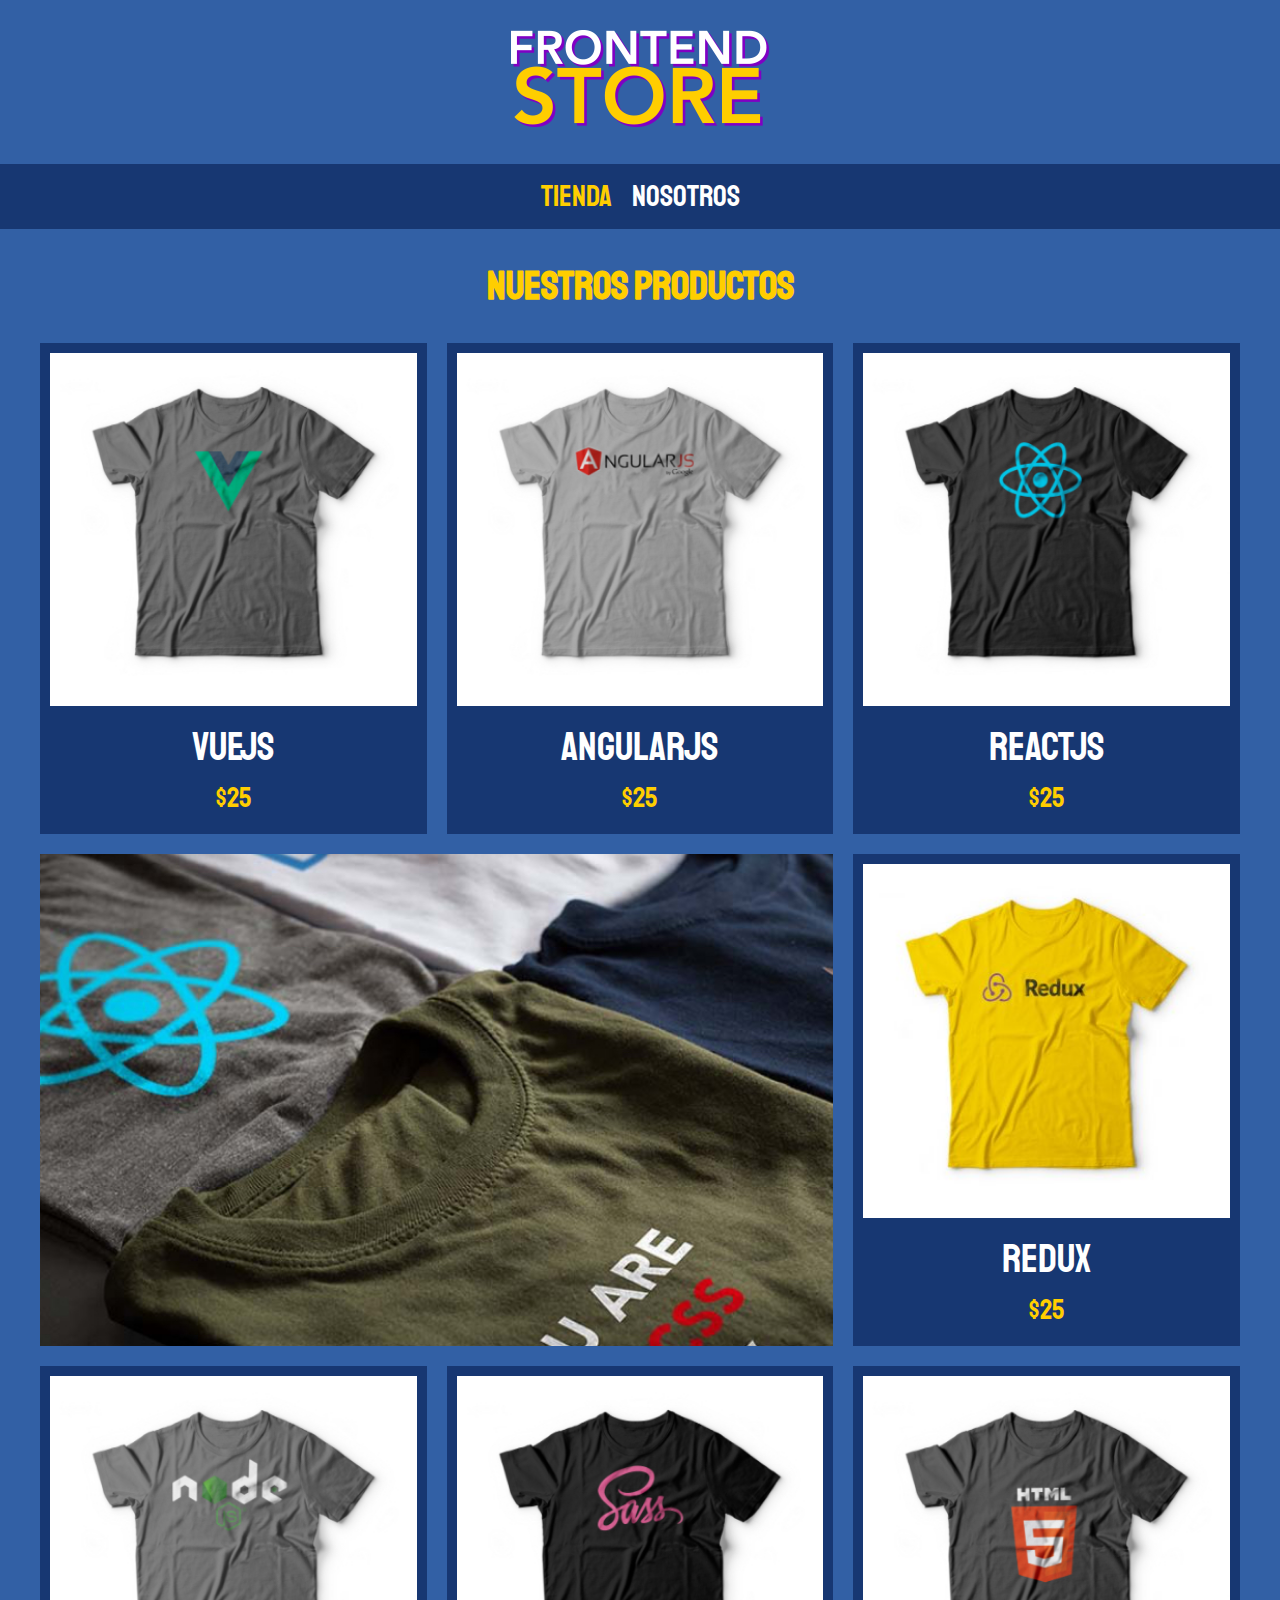
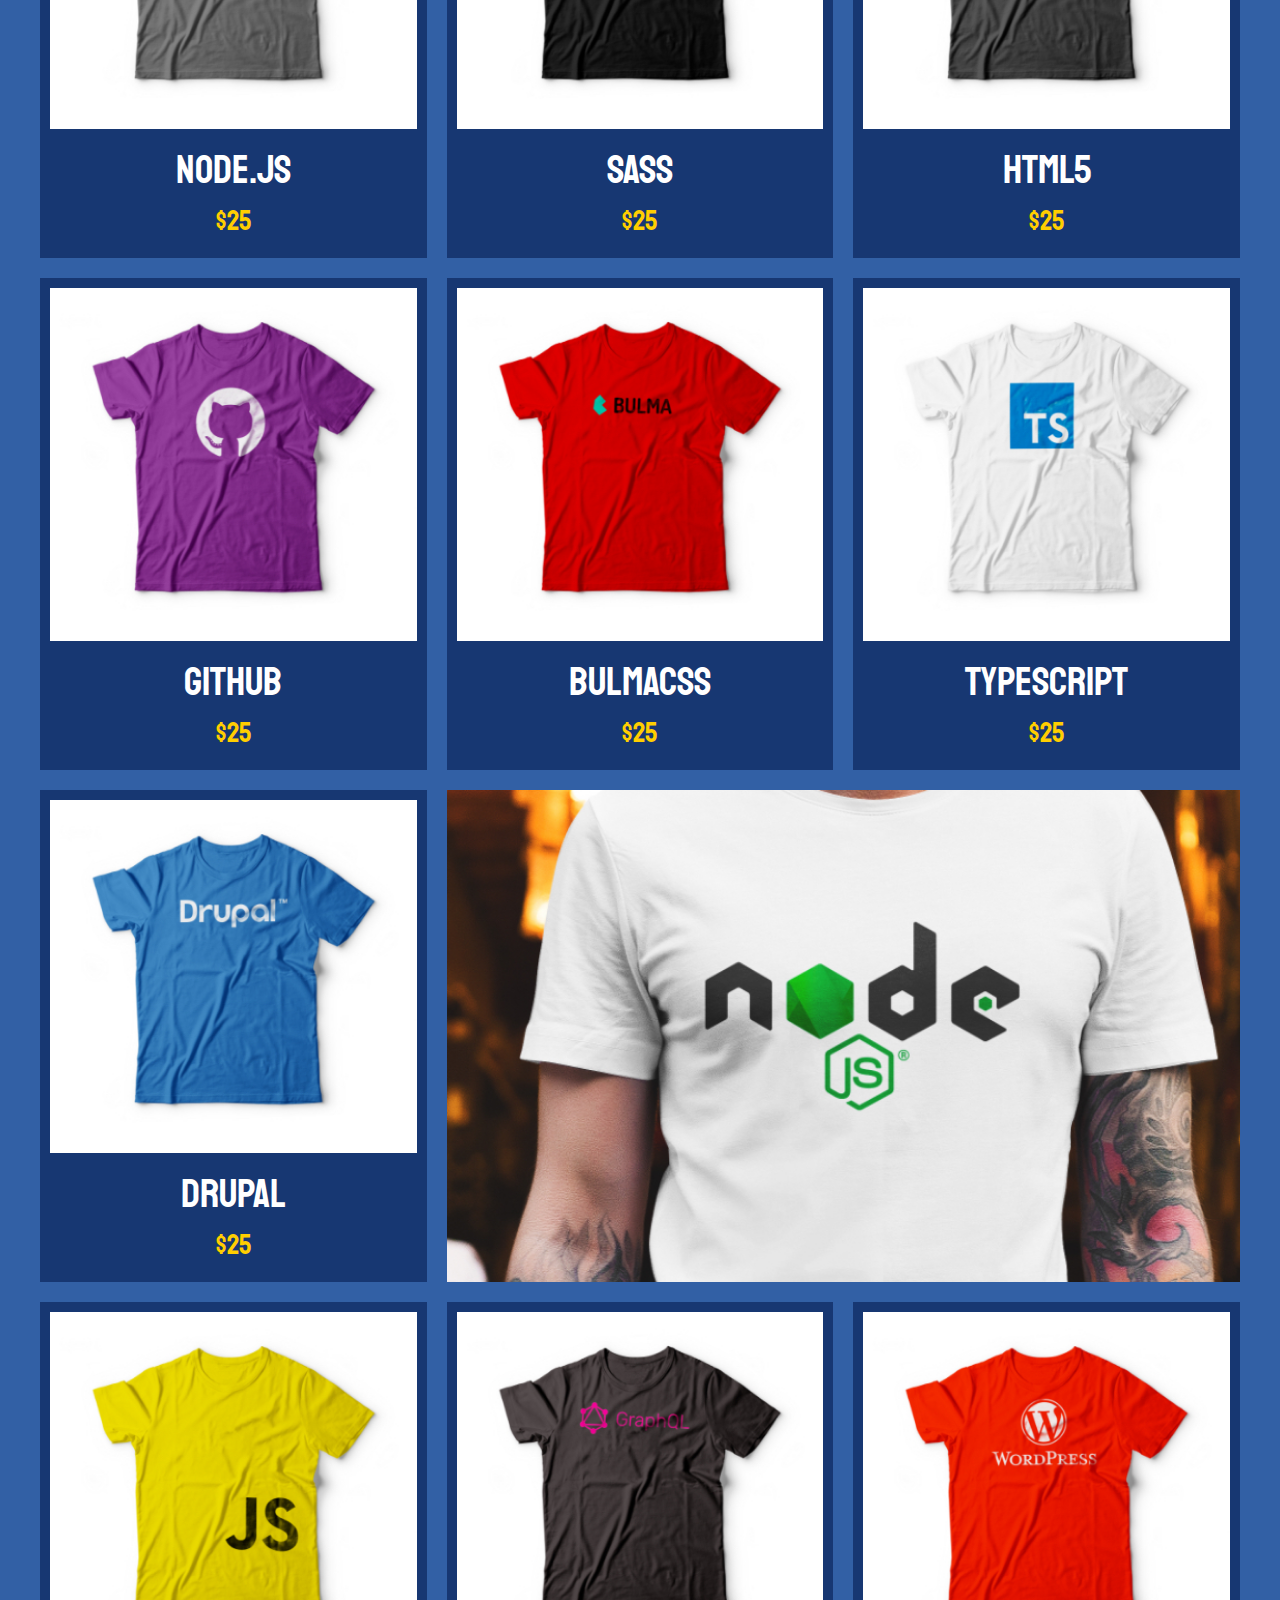
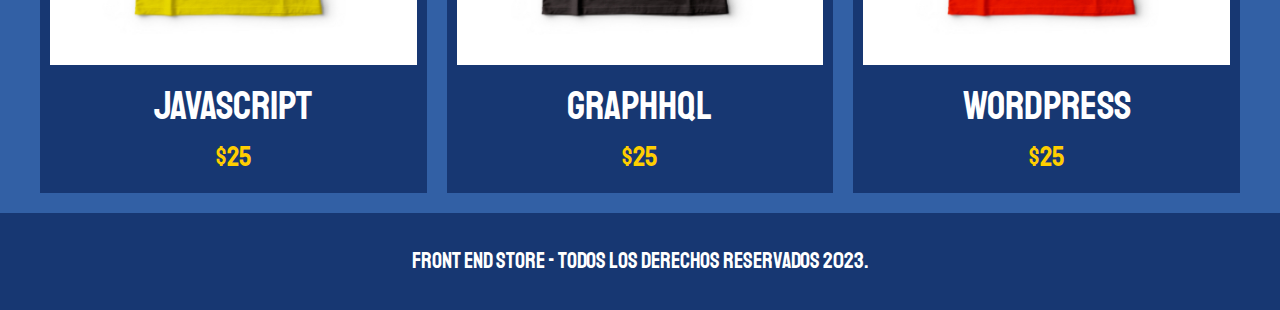
<file: index.html>
<!DOCTYPE html>
<html lang="en">

<head>
    <meta charset="UTF-8">
    <meta http-equiv="X-UA-Compatible" content="IE=edge">
    <meta name="viewport" content="width=device-width, initial-scale=1.0">
    <title>FrontEnd Store</title>

    <link rel="stylesheet" href="css/normalize.css">
    <link href="https://fonts.googleapis.com/css2?family=Staatliches&display=swap" rel="stylesheet">
    <link rel="stylesheet" href="css/style.css">

</head>

<body>

    <header class="header">

        <a href="index.html">
            <img class="header__logo" src="img/logo.png" alt="logotipo">
        </a>

    </header>

    <nav class="navegacion">
        <a class="navegacion__enlace navegacion__enlace--activo" href="index.html">Tienda</a>
        <a class="navegacion__enlace" href="nosotros.html">Nosotros</a>
    </nav>

    <main class="contenedor">

        <h1>Nuestros Productos</h1>

        <div class="grid">
            <div class="producto">
                <a href="producto.html">
                    <img class="producto__imagen" src="img/1.jpg" alt="imagen camisa">

                    <div class="producto__informacion">

                        <p class="producto__nombre">VueJS</p>
                        <p class="producto__precio">$25</p>

                    </div>
                </a>
            </div> <!--.producto-->

            <div class="producto">
                <a href="producto.html">
                    <img class="producto__imagen" src="img/2.jpg" alt="imagen camisa">

                    <div class="producto__informacion">

                        <p class="producto__nombre">AngularJS</p>
                        <p class="producto__precio">$25</p>

                    </div>
                </a>
            </div> <!--.producto-->

            <div class="producto">
                <a href="producto.html">
                    <img class="producto__imagen" src="img/3.jpg" alt="imagen camisa">

                    <div class="producto__informacion">

                        <p class="producto__nombre">ReactJS</p>
                        <p class="producto__precio">$25</p>

                    </div>
                </a>
            </div> <!--.producto-->

            <div class="producto">
                <a href="producto.html">
                    <img class="producto__imagen" src="img/4.jpg" alt="imagen camisa">

                    <div class="producto__informacion">

                        <p class="producto__nombre">Redux</p>
                        <p class="producto__precio">$25</p>

                    </div>
                </a>
            </div> <!--.producto-->

            <div class="producto">
                <a href="producto.html">
                    <img class="producto__imagen" src="img/5.jpg" alt="imagen camisa">

                    <div class="producto__informacion">

                        <p class="producto__nombre">Node.JS</p>
                        <p class="producto__precio">$25</p>

                    </div>
                </a>
            </div> <!--.producto-->

            <div class="producto">
                <a href="producto.html">
                    <img class="producto__imagen" src="img/6.jpg" alt="imagen camisa">

                    <div class="producto__informacion">

                        <p class="producto__nombre">SASS</p>
                        <p class="producto__precio">$25</p>

                    </div>
                </a>
            </div> <!--.producto-->

            <div class="producto">
                <a href="producto.html">
                    <img class="producto__imagen" src="img/7.jpg" alt="imagen camisa">

                    <div class="producto__informacion">

                        <p class="producto__nombre">HTML5</p>
                        <p class="producto__precio">$25</p>

                    </div>
                </a>
            </div> <!--.producto-->

            <div class="producto">
                <a href="producto.html">
                    <img class="producto__imagen" src="img/8.jpg" alt="imagen camisa">

                    <div class="producto__informacion">

                        <p class="producto__nombre">GitHub</p>
                        <p class="producto__precio">$25</p>

                    </div>
                </a>
            </div> <!--.producto-->

            <div class="producto">
                <a href="producto.html">
                    <img class="producto__imagen" src="img/9.jpg" alt="imagen camisa">

                    <div class="producto__informacion">

                        <p class="producto__nombre">BulmaCSS</p>
                        <p class="producto__precio">$25</p>

                    </div>
                </a>
            </div> <!--.producto-->

            <div class="producto">
                <a href="producto.html">
                    <img class="producto__imagen" src="img/10.jpg" alt="imagen camisa">

                    <div class="producto__informacion">

                        <p class="producto__nombre">TypeScript</p>
                        <p class="producto__precio">$25</p>

                    </div>
                </a>
            </div> <!--.producto-->

            <div class="producto">
                <a href="producto.html">
                    <img class="producto__imagen" src="img/11.jpg" alt="imagen camisa">

                    <div class="producto__informacion">

                        <p class="producto__nombre">Drupal</p>
                        <p class="producto__precio">$25</p>

                    </div>
                </a>
            </div> <!--.producto-->

            <div class="producto">
                <a href="producto.html">
                    <img class="producto__imagen" src="img/12.jpg" alt="imagen camisa">

                    <div class="producto__informacion">

                        <p class="producto__nombre">JavaScript</p>
                        <p class="producto__precio">$25</p>

                    </div>
                </a>
            </div> <!--.producto-->

            <div class="producto">
                <a href="producto.html">
                    <img class="producto__imagen" src="img/13.jpg" alt="imagen camisa">

                    <div class="producto__informacion">

                        <p class="producto__nombre">GraphHQL</p>
                        <p class="producto__precio">$25</p>

                    </div>
                </a>
            </div> <!--.producto-->

            <div class="producto">
                <a href="producto.html">
                    <img class="producto__imagen" src="img/14.jpg" alt="imagen camisa">

                    <div class="producto__informacion">

                        <p class="producto__nombre">WordPress</p>
                        <p class="producto__precio">$25</p>

                    </div>
                </a>
            </div> <!--.producto-->

            <div class="grafico grafico--camisas"></div>
            <div class="grafico grafico--node"></div>

        </div>


    </main>


</body>

<footer class="footer">

    <p class="footer__texto">Front End Store - Todos los derechos Reservados 2023.</p>

</footer>

</html>
</file>
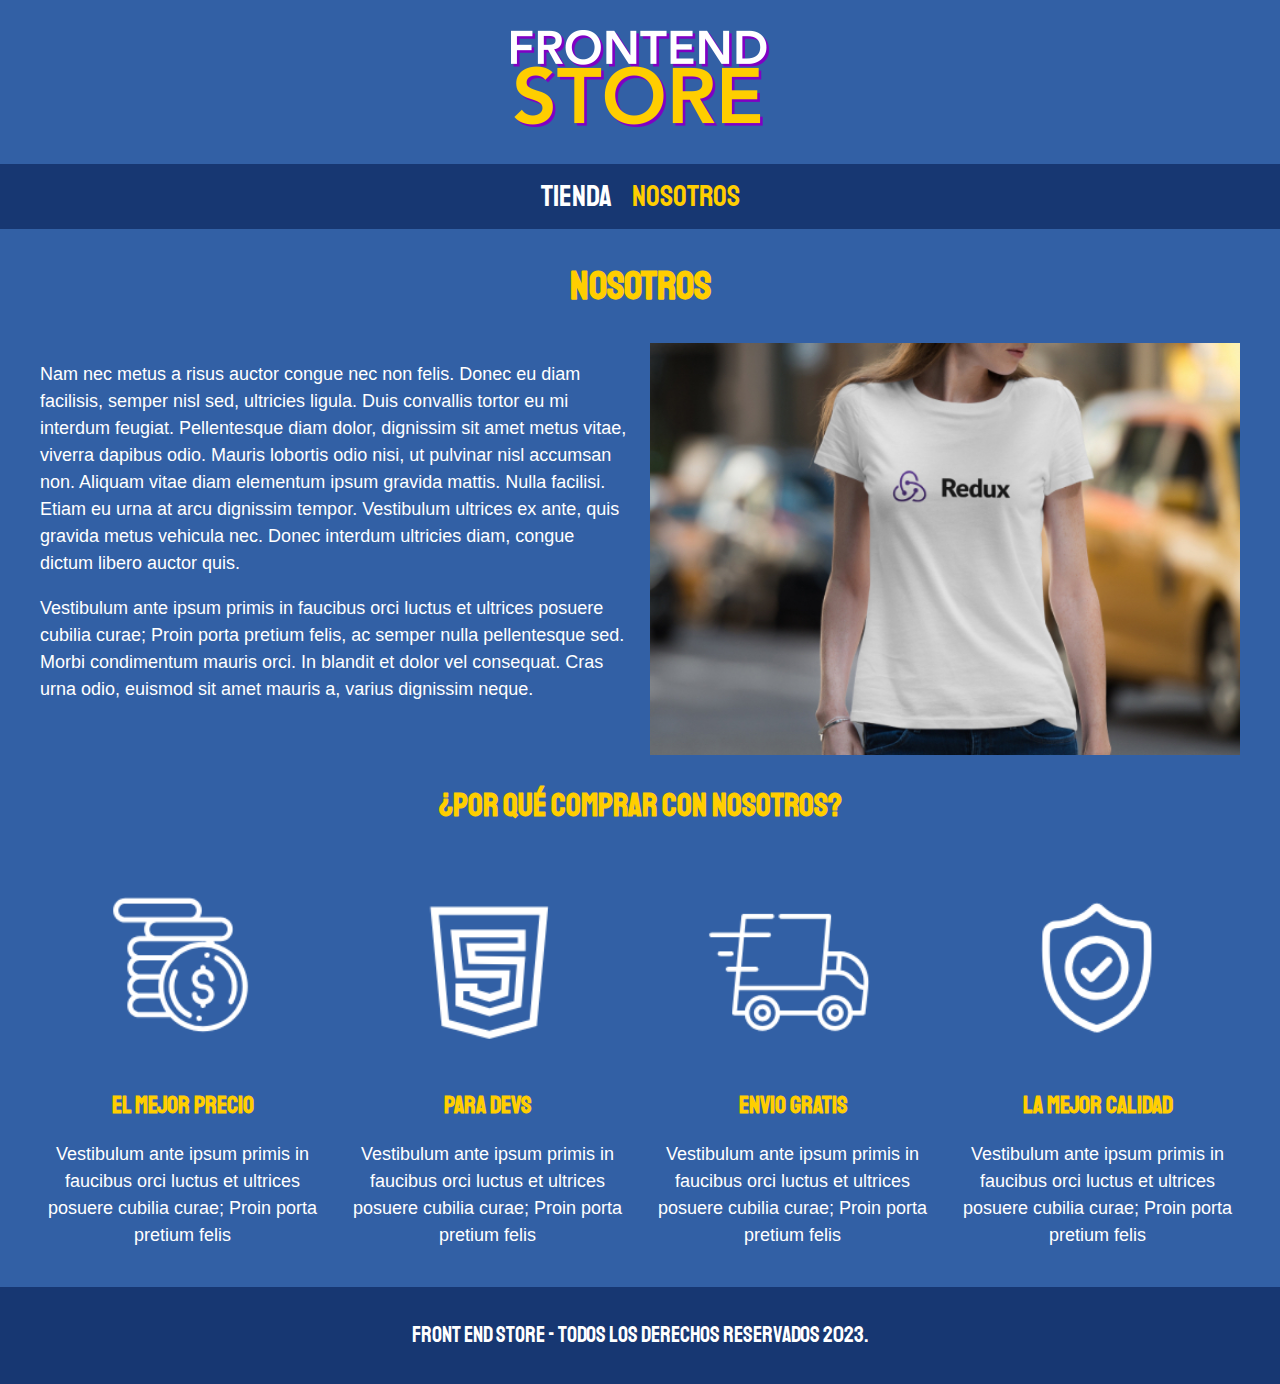
<file: nosotros.html>
<!DOCTYPE html>
<html lang="en">

<head>
    <meta charset="UTF-8">
    <meta http-equiv="X-UA-Compatible" content="IE=edge">
    <meta name="viewport" content="width=device-width, initial-scale=1.0">
    <title>FrontEnd Store</title>

    <link rel="stylesheet" href="css/normalize.css">
    <link href="https://fonts.googleapis.com/css2?family=Staatliches&display=swap" rel="stylesheet">
    <link rel="stylesheet" href="css/style.css">

</head>

<body>

    <header class="header">

        <a href="index.html">
            <img class="header__logo" src="img/logo.png" alt="logotipo">
        </a>

    </header>

    <nav class="navegacion">
        <a class="navegacion__enlace" href="index.html">Tienda</a>
        <a class="navegacion__enlace navegacion__enlace--activo" href="nosotros.html">Nosotros</a>
    </nav>

    <main class="contenedor">

        <h1>Nosotros</h1>

        <div class="nosotros">
            <div class="nosotros__contenido">
                <p>Nam nec metus a risus auctor congue nec non felis. Donec eu diam facilisis, semper nisl sed,
                    ultricies
                    ligula. Duis convallis tortor eu mi interdum feugiat. Pellentesque diam dolor, dignissim sit amet
                    metus
                    vitae, viverra dapibus odio. Mauris lobortis odio nisi, ut pulvinar nisl accumsan non. Aliquam vitae
                    diam
                    elementum ipsum gravida mattis. Nulla facilisi. Etiam eu urna at arcu dignissim tempor. Vestibulum
                    ultrices
                    ex ante, quis gravida metus vehicula nec. Donec interdum ultricies diam, congue dictum libero auctor
                    quis.
                </p>

                <p> Vestibulum ante ipsum primis in faucibus orci luctus et ultrices posuere cubilia curae; Proin porta
                    pretium
                    felis, ac semper nulla pellentesque sed. Morbi condimentum mauris orci. In blandit et dolor vel
                    consequat.
                    Cras urna odio, euismod sit amet mauris a, varius dignissim neque.
                </p>
            </div>

            <img class="nosotros__imagen" src="img/nosotros.jpg" alt=" imagen nosotros">

        </div>

    </main>

    <section class="contenedor comprar">
        <h2 class="comprar__titulo">¿Por qué comprar con nosotros?</h2>

        <div class="bloques">
            <div class="bloque">
                <img class="bloque__imagen" src="img/icono_1.png" alt="porque comprar">
                <h3 class="bloque__titulo">El Mejor Precio</h3>
                <p>Vestibulum ante ipsum primis in faucibus orci luctus et ultrices posuere cubilia curae; Proin porta
                    pretium felis</p>
            </div>

            <div class="bloque">
                <img class="bloque__imagen" src="img/icono_2.png" alt="para devs">
                <h3 class="bloque__titulo">Para Devs</h3>
                <p>Vestibulum ante ipsum primis in faucibus orci luctus et ultrices posuere cubilia curae; Proin porta
                    pretium felis</p>
            </div>

            <div class="bloque">
                <img class="bloque__imagen" src="img/icono_3.png" alt="envio gratis">
                <h3 class="bloque__titulo">Envio Gratis</h3>
                <p>Vestibulum ante ipsum primis in faucibus orci luctus et ultrices posuere cubilia curae; Proin porta
                    pretium felis</p>
            </div>

            <div class="bloque">
                <img class="bloque__imagen" src="img/icono_4.png" alt="la mejor calidad">
                <h3 class="bloque__titulo">La Mejor Calidad</h3>
                <p>Vestibulum ante ipsum primis in faucibus orci luctus et ultrices posuere cubilia curae; Proin porta
                    pretium felis</p>
            </div>

        </div> <!--.bloques-->

    </section>

</body>

<footer class="footer">

    <p class="footer__texto">Front End Store - Todos los derechos Reservados 2023.</p>

</footer>

</html>
</file>
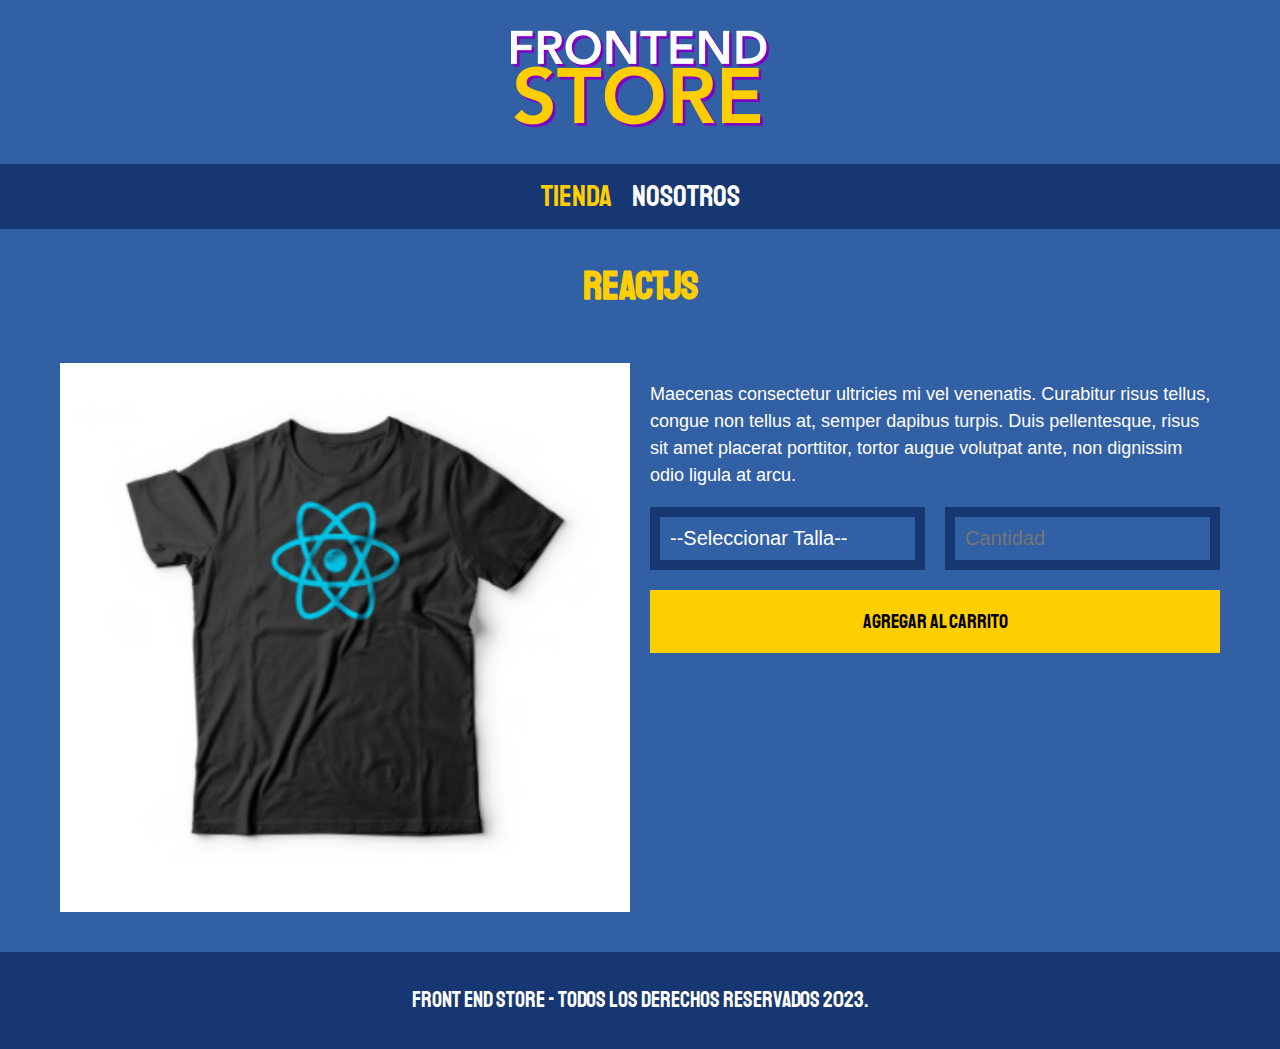
<file: producto.html>
<!DOCTYPE html>
<html lang="en">

<head>
    <meta charset="UTF-8">
    <meta http-equiv="X-UA-Compatible" content="IE=edge">
    <meta name="viewport" content="width=device-width, initial-scale=1.0">
    <title>FrontEnd Store</title>

    <link rel="stylesheet" href="css/normalize.css">
    <link href="https://fonts.googleapis.com/css2?family=Staatliches&display=swap" rel="stylesheet">
    <link rel="stylesheet" href="css/style.css">

</head>

<body>

    <header class="header">

        <a href="index.html">
            <img class="header__logo" src="img/logo.png" alt="logotipo">
        </a>

    </header>

    <nav class="navegacion">
        <a class="navegacion__enlace navegacion__enlace--activo" href="index.html">Tienda</a>
        <a class="navegacion__enlace" href="nosotros.html">Nosotros</a>
    </nav>

    <main class="contenedor">

        <h1>ReactJs</h1>

        <div class="camisa">
            <img class="camisa__imagen" src="img/3.jpg" alt="imagen producto">

            <div class="camisa__contenido">
                <p>Maecenas consectetur ultricies mi vel venenatis. Curabitur risus tellus, congue non tellus at, semper
                    dapibus
                    turpis. Duis pellentesque, risus sit amet placerat porttitor, tortor augue volutpat ante, non
                    dignissim
                    odio
                    ligula at arcu.</p>

                <form class="formulario">
                    <select class="formulario__campo">
                        <option disabled selected>--Seleccionar Talla--</option>
                        <option>Pequeña</option>
                        <option>Mediana</option>
                        <option>Grande</option>
                    </select>

                    <input class="formulario__campo" type="number" placeholder="Cantidad" min="1">

                    <input class="formulario__submit" type="submit" value="Agregar al Carrito">
                </form>

            </div>

        </div>

    </main>


</body>

<footer class="footer">

    <p class="footer__texto">Front End Store - Todos los derechos Reservados 2023.</p>

</footer>

</html>
</file>
<file: css/style.css>
:root {
    --primario: #3260a5;
    --primarioOscuro: #173772;
    --secundario: #FFCE00;
    --secundarioOscuro: rgb(233, 287, 2);
    --blanco: #FFF;
    --negro: #000;

    --fuentePrincipal: 'Staatliches', cursive;
}

html {
    box-sizing: border-box;
    font-size: 62.5%;
}

*,
*:before,
*:after {
    box-sizing: inherit;
}

/* Globales */

body {
    background-color: var(--primario);
    font-size: 1.6rem;
    line-height: 1.5;
}

p {
    font-size: 1.8rem;
    font-family: Arial, Helvetica, sans-serif;
    color: var(--blanco);
}

a {
    text-decoration: none;
}

img {
    width: 100%;
}

.contenedor {
    max-width: 120rem;
    margin: 0 auto;
}

h1,
h2,
h3 {
    text-align: center;
    color: var(--secundario);
    font-family: var(--fuentePrincipal);
}

h1 {
    font-size: 4rem;
}

h2 {
    font-size: 3.2rem;
}

h3 {
    font-size: 2.4rem;
}

/* Header */

.header {
    display: flex;
    justify-content: center;
}

.header__logo {
    margin: 3rem 0;
}

/* Footer */

.footer {
    background-color: var(--primarioOscuro);
    padding: 1rem 0;
    margin-top: 2rem;
}

.footer__texto {
    font-family: var(--fuentePrincipal);
    text-align: center;
    font-size: 2.2rem;
}

/* Navegacion */

.navegacion {
    background-color: var(--primarioOscuro);
    padding: 1rem 0;
    display: flex;
    justify-content: center;
    gap: 2rem;
    font-size: 3rem;
    font-family: var(--fuentePrincipal);
}

.navegacion__enlace {
    color: var(--blanco);
}

.navegacion__enlace--activo,
.navegacion__enlace:hover {
    color: var(--secundario);
}

/* Grid */

.grid {
    display: grid;
    grid-template-columns: repeat(2, 1fr);
    gap: 2rem;
}

@media (min-width: 768px) {
    .grid {
        grid-template-columns: repeat(3, 1fr);
    }
}

/* Productos */

.producto {
    background-color: var(--primarioOscuro);
    padding: 1rem;
}

.producto__nombre {
    font-size: 4rem;
}

.producto__precio {
    color: var(--secundario);
    font-size: 2.8rem;

}

.producto__nombre,
.producto__precio {
    text-align: center;
    text-transform: uppercase;
    font-family: var(--fuentePrincipal);
    margin: 1rem 0;
    line-height: 1.2;
}

/* Graficos */

.grafico {
    min-height: 30rem;
    background-repeat: no-repeat;
    background-size: cover;
    grid-column: 1 / 3;
}

.grafico--camisas {
    grid-row: 2 / 3;
    background-image: url(../img/grafico1.jpg);
}

.grafico--node {
    background-image: url(../img/grafico2.jpg);
    grid-row: 8 / 9;
}

@media (min-width: 768px) {
    .grafico--node {
        grid-row: 5/ 6;
        grid-column: 4 / 2;
    }
}

/* Nosotros */

.nosotros {
    display: grid;
    grid-template-rows: repeat(2, auto);
    grid-column: 1 / 2;

}

@media (min-width: 768px) {
    .nosotros {
        grid-template-columns: repeat(2, 1fr);
        column-gap: 2rem;
    }
}

.nosotros__imagen {
    grid-row: 1 / 2;
}

@media (min-width: 768px) {
    .nosotros__imagen {
        grid-column: 2 / 3;
    }
}

/* Bloques */

.bloques {
    display: grid;
    grid-template-columns: repeat(2, 1fr);
    gap: 2rem;
}

@media (min-width: 768px) {
    .bloques {
        grid-template-columns: repeat(4, 1fr);
    }
}

.bloque {
    text-align: center;
}

.bloque__titulo {
    margin: 0;
}

/* Producto */

.camisa {
    padding: 2rem;
}

@media (min-width: 768px) {
    .camisa {
        display: grid;
        grid-template-columns: repeat(2, 1fr);
        column-gap: 2rem;
    }
}

.formulario {
    display: grid;
    grid-template-columns: repeat(2, 1fr);
    gap: 2rem;
}

.formulario__campo {
    border: 1rem solid var(--primarioOscuro);
    background-color: transparent;
    color: var(--blanco);
    font-size: 2rem;
    font-family: Arial, Helvetica, sans-serif;
    padding: 1rem;
    appearance: none;
    min-width: 50%;
}

.formulario__submit {
    background-color: var(--secundario);
    border: none;
    font-size: 2rem;
    font-family: var(--fuentePrincipal);
    padding: 2rem;
    transition: background-color .3s ease;
    grid-column: 1 / 3;
}

.formulario__submit:hover {
    cursor: pointer;
    background-color: var(--secundarioOscuro);
}
</file>
